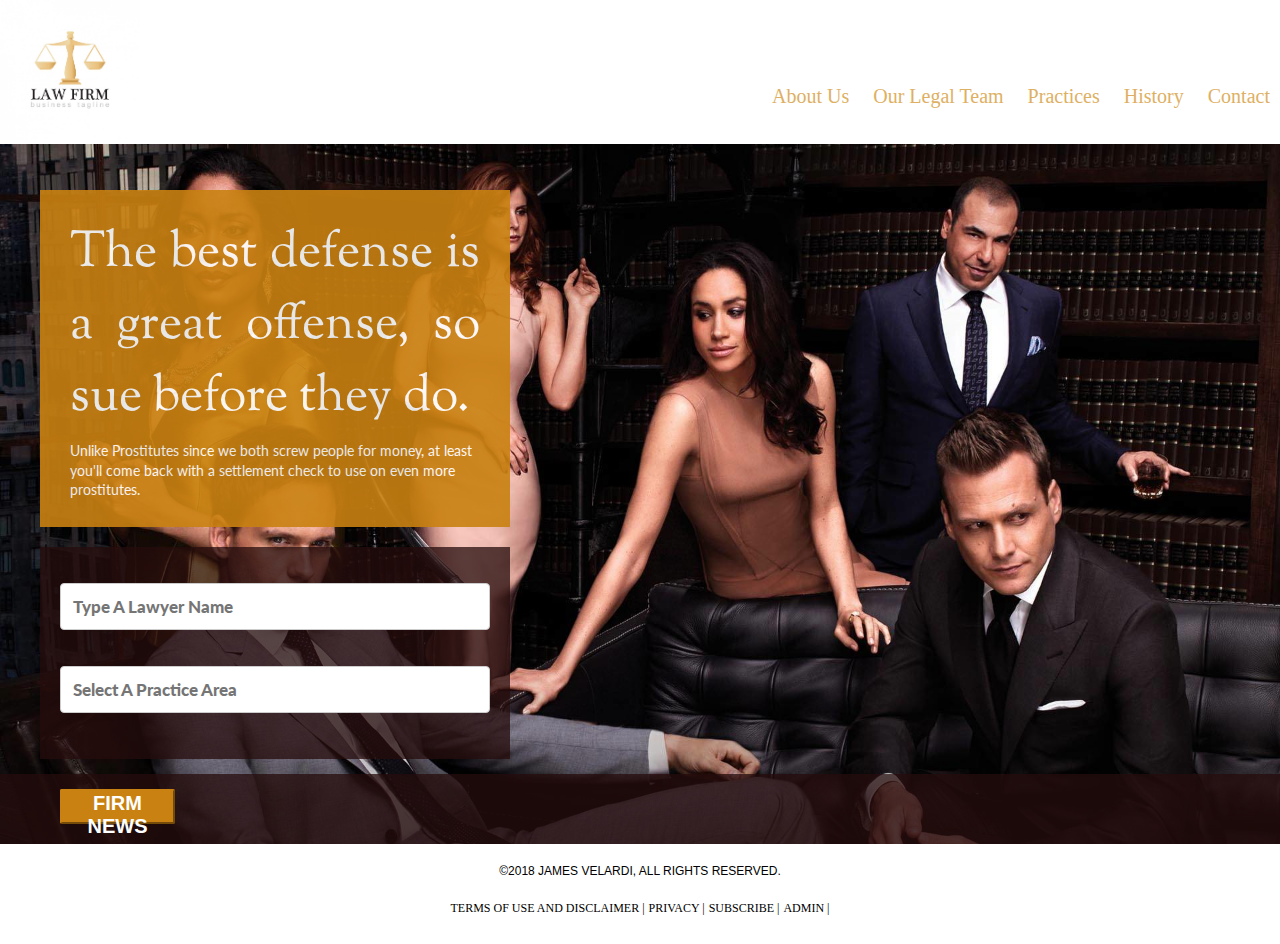
<file: index.html>
<!DOCTYPE html>
<html lang="en" dir="ltr">
  <head>
    <meta charset="utf-8">
    <meta name="viewport" content="width=device-width,initial-scale=1.0">
    <title>Some Law Firm</title>
    <link rel="stylesheet" href="https://use.fontawesome.com/releases/v5.6.3/css/all.css" integrity="sha384-UHRtZLI+pbxtHCWp1t77Bi1L4ZtiqrqD80Kn4Z8NTSRyMA2Fd33n5dQ8lWUE00s/" crossorigin="anonymous">
    <link href="https://fonts.googleapis.com/css?family=Lato" rel="stylesheet">
    <link href="https://fonts.googleapis.com/css?family=Sorts+Mill+Goudy" rel="stylesheet">
    <link rel="stylesheet" href="style.css">
  </head>
  <body>
    <header>
      <div id="logo"></div>
      <nav>
          <label for="toggle">&#9776;</label>
            <input type="checkbox" id="toggle">
        <div class="menu">
          <a href="about.html">About Us</a>
          <a href="theteam.html">Our Legal Team</a>
          <a href="practices.html">Practices</a>
          <a href="history.html">History</a>
          <a href="contact.html">Contact</a>
        </div>
      </nav>
    </header>
    <div id="lawyers">
      <div id="widgetcontainer">
      <div id="slogan">
        <h1>The best defense is a great offense, so sue before they do.</h1>
        <p>Unlike Prostitutes since we both screw people for money, at least you'll come
        back with a settlement check to use on even more prostitutes.</p>
      </div>
      <div class="lawyer-practice-search-name">
        <input type="text" id="lawyerSearch" name="search" placeholder="Type A Lawyer Name">
        <div class="searchwrap"><i class="fas fa-search fa-lg"></i>
        </div>
      </div>
      <div class="lawyer-practice-search-area">
        <input type="text" name="search" placeholder="Select A Practice Area">
        <div class="selectorwrap"><i class="fas fa-caret-right fa-2x"></i>
        </div>
      </div>
    </div>
    <div id="newsfooter">
          <button class="news"><h2>FIRM NEWS</h2></button>
    </div>
  </div>
  <footer>
    <p>©2018 JAMES VELARDI, ALL RIGHTS RESERVED.</p>
    <ul>
      <li><a href="#">TERMS OF USE AND DISCLAIMER |</a></li>
      <li><a href="#">PRIVACY |</a></li>
      <li><a href="#">SUBSCRIBE |</a></li>
      <li><a href="#">ADMIN |</a></li>
    </ul>
  </footer>

  </body>
</html>
</file>
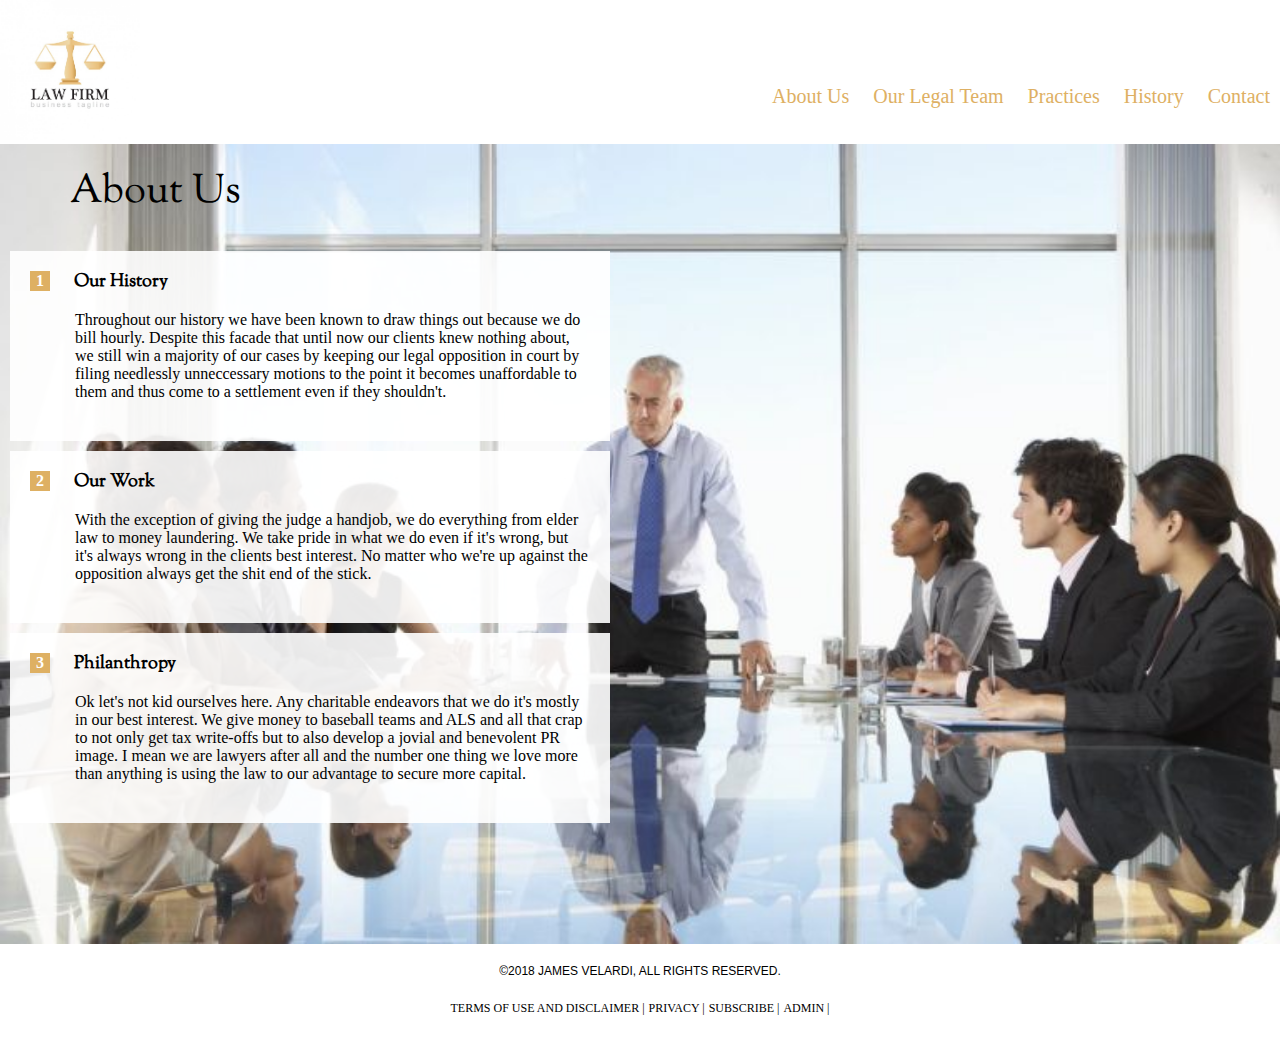
<file: about.html>
<!DOCTYPE html>
<html lang="en" dir="ltr">
  <head>
    <meta charset="utf-8">
    <meta name="viewport" content="width=device-width,initial-scale=1.0">
    <title>Some Law Firm</title>
    <link rel="stylesheet" href="https://use.fontawesome.com/releases/v5.6.3/css/all.css" integrity="sha384-UHRtZLI+pbxtHCWp1t77Bi1L4ZtiqrqD80Kn4Z8NTSRyMA2Fd33n5dQ8lWUE00s/" crossorigin="anonymous">
    <link href="https://fonts.googleapis.com/css?family=Lato" rel="stylesheet">
    <link href="https://fonts.googleapis.com/css?family=Sorts+Mill+Goudy" rel="stylesheet">
    <link rel="stylesheet" href="style.css">
  </head>
  <body>
    <header>
      <a href="index.html"><div id="logo"></div></a>
      <nav>
          <label for="toggle">&#9776;</label>
          <input type="checkbox" id="toggle">
        <div class="menu">
          <a href="#">About Us</a>
          <a href="theteam.html">Our Legal Team</a>
          <a href="practices.html">Practices</a>
          <a href="history.html">History</a>
          <a href="contact.html">Contact</a>
        </div>
      </nav>
    </header>
  <div id="aboutlawyers">
    <h1>About Us</h1>
    <ol class="aboutlist">
      <li class="aboutbox">
        <span class="numberbox">1</span>
        <h4>Our History</h4>
        <p>Throughout our history we have been known to draw things out
           because we do bill hourly. Despite this facade that until now our clients
          knew nothing about, we still win a majority of our cases by keeping our legal opposition
          in court by filing needlessly unneccessary motions to the point it becomes unaffordable to them
          and thus come to a settlement even if they shouldn't. </p>
      </li>
      <li class="aboutbox">
        <span class="numberbox">2</span>
        <h4>Our Work</h4>
        <p>With the exception of giving the judge a handjob, we do everything from elder law to money laundering.
          We take pride in what we do even if it's wrong, but it's always wrong in the clients best interest.
          No matter who we're up against the opposition always get the shit end of the stick.</p>
      </li>
      <li class="aboutbox">
        <span class="numberbox">3</span>
        <h4>Philanthropy</h4>
        <p>Ok let's not kid ourselves here. Any charitable endeavors that we do it's mostly in our best interest.
          We give money to baseball teams and ALS and all that crap to not only get tax write-offs but to also develop a
          jovial and benevolent PR image. I mean we are lawyers after all and the number one thing we love more than anything is
          using the law to our advantage to secure more capital.</p>
      </li>
    </ol>
  </div>
  <footer>
    <p>©2018 JAMES VELARDI, ALL RIGHTS RESERVED.</p>
    <ul>
      <li><a href="#">TERMS OF USE AND DISCLAIMER |</a></li>
      <li><a href="#">PRIVACY |</a></li>
      <li><a href="#">SUBSCRIBE |</a></li>
      <li><a href="#">ADMIN |</a></li>
    </ul>
  </footer>

  </body>
</html>
</file>
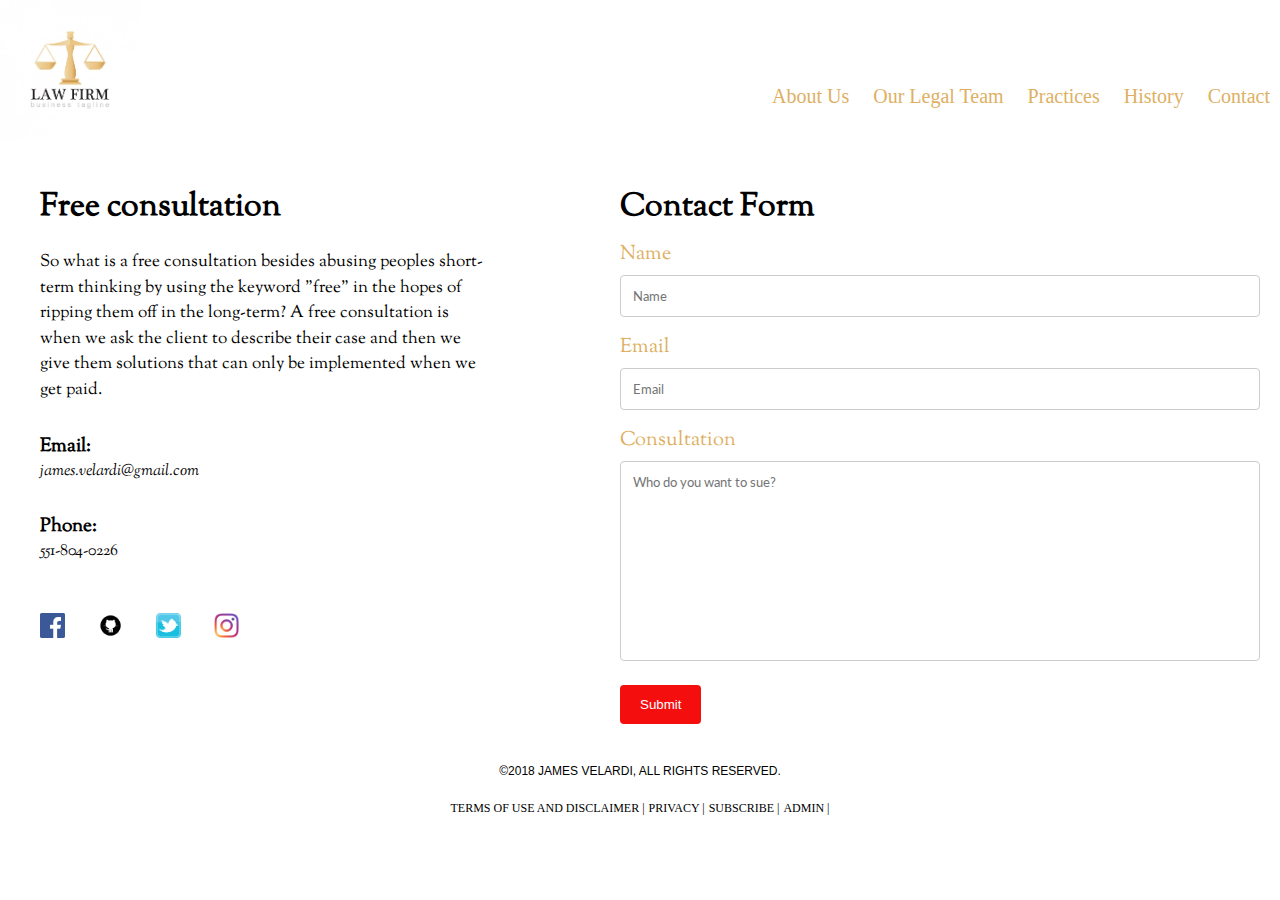
<file: contact.html>
<!DOCTYPE html>
<html lang="en" dir="ltr">
  <head>
    <meta charset="utf-8">
    <meta name="viewport" content="width=device-width,initial-scale=1.0">
    <title>Some Law Firm</title>
    <link rel="stylesheet" href="https://use.fontawesome.com/releases/v5.6.3/css/all.css" integrity="sha384-UHRtZLI+pbxtHCWp1t77Bi1L4ZtiqrqD80Kn4Z8NTSRyMA2Fd33n5dQ8lWUE00s/" crossorigin="anonymous">
    <link href="https://fonts.googleapis.com/css?family=Lato" rel="stylesheet">
    <link href="https://fonts.googleapis.com/css?family=Sorts+Mill+Goudy" rel="stylesheet">
    <link rel="stylesheet" href="style.css">
  </head>
  <body>
    <header>
      <a href="index.html"><div id="logo"></div></a>
      <nav>
          <label for="toggle">&#9776;</label>
          <input type="checkbox" id="toggle">
        <div class="menu">
          <a href="about.html">About Us</a>
          <a href="theteam.html">Our Legal Team</a>
          <a href="practices.html">Practices</a>
          <a href="history.html">History</a>
          <a href="#">Contact</a>
        </div>
      </nav>
    </header>

    <div class="contactContainer">
        
        <h1>Free consultation</h1>

        <p class="consultP">So what is a free consultation besides abusing peoples short-term thinking by using the keyword "free" in the hopes of ripping them off in the long-term? A free consultation is when we ask the client to describe
            their case and then we give them solutions that can only be implemented when we get paid. 
        </p>

        <h3>Email:</h3>
        <p class="contactValue"><em>james.velardi@gmail.com</em></p>
        <h3>Phone:</h3>
        <p class="contactValue">551-804-0226</p>

            <ul>
                <li><a href="https://www.facebook.com/james.velardi" target="blank"><img src="imgs/facebook.png" class="social"></a></li>
                <li><a href="https://github.com/jvelardi" target="blank"><img src="imgs/github.png" class="social"></a></li>
                <li><a href="https://twitter.com/BoiledBiscuit" target="blank"><img src="imgs/twitter1.png" class="social"></a></li>
                <li><a href="https://www.instagram.com/poopi_goldberg/" target="blank"><img src="imgs/instagram.png" class="social"></a></li>
              </ul>
            </div>


    </div>
    
    <div class="formContainer">
      <h1>Contact Form</h1>
        <form id="contactForm" action="MAILTO:james.velardi@gmail.com" method="post" enctype="type/plain">
      
          <label class="formSubject" for="fname">Name</label>
          <input type="text" id="name" name="name" placeholder="Name">
      
          <label class="formSubject" for="lname">Email</label>
          <input type="text" id="email" name="email" placeholder="Email">
          <label class="formSubject" for="subject">Consultation</label>
          <textarea id="subject" name="subject" placeholder="Who do you want to sue?" style="height:200px"></textarea>
      
          <input type="submit" value="Submit">
      
        </form>
      </div>

  <footer>
    <p>©2018 JAMES VELARDI, ALL RIGHTS RESERVED.</p>
    <ul>
      <li><a href="#">TERMS OF USE AND DISCLAIMER |</a></li>
      <li><a href="#">PRIVACY |</a></li>
      <li><a href="#">SUBSCRIBE |</a></li>
      <li><a href="#">ADMIN |</a></li>
    </ul>
  </footer>

  </body>

  <script src="script.js">

  </script>
</html>
</file>
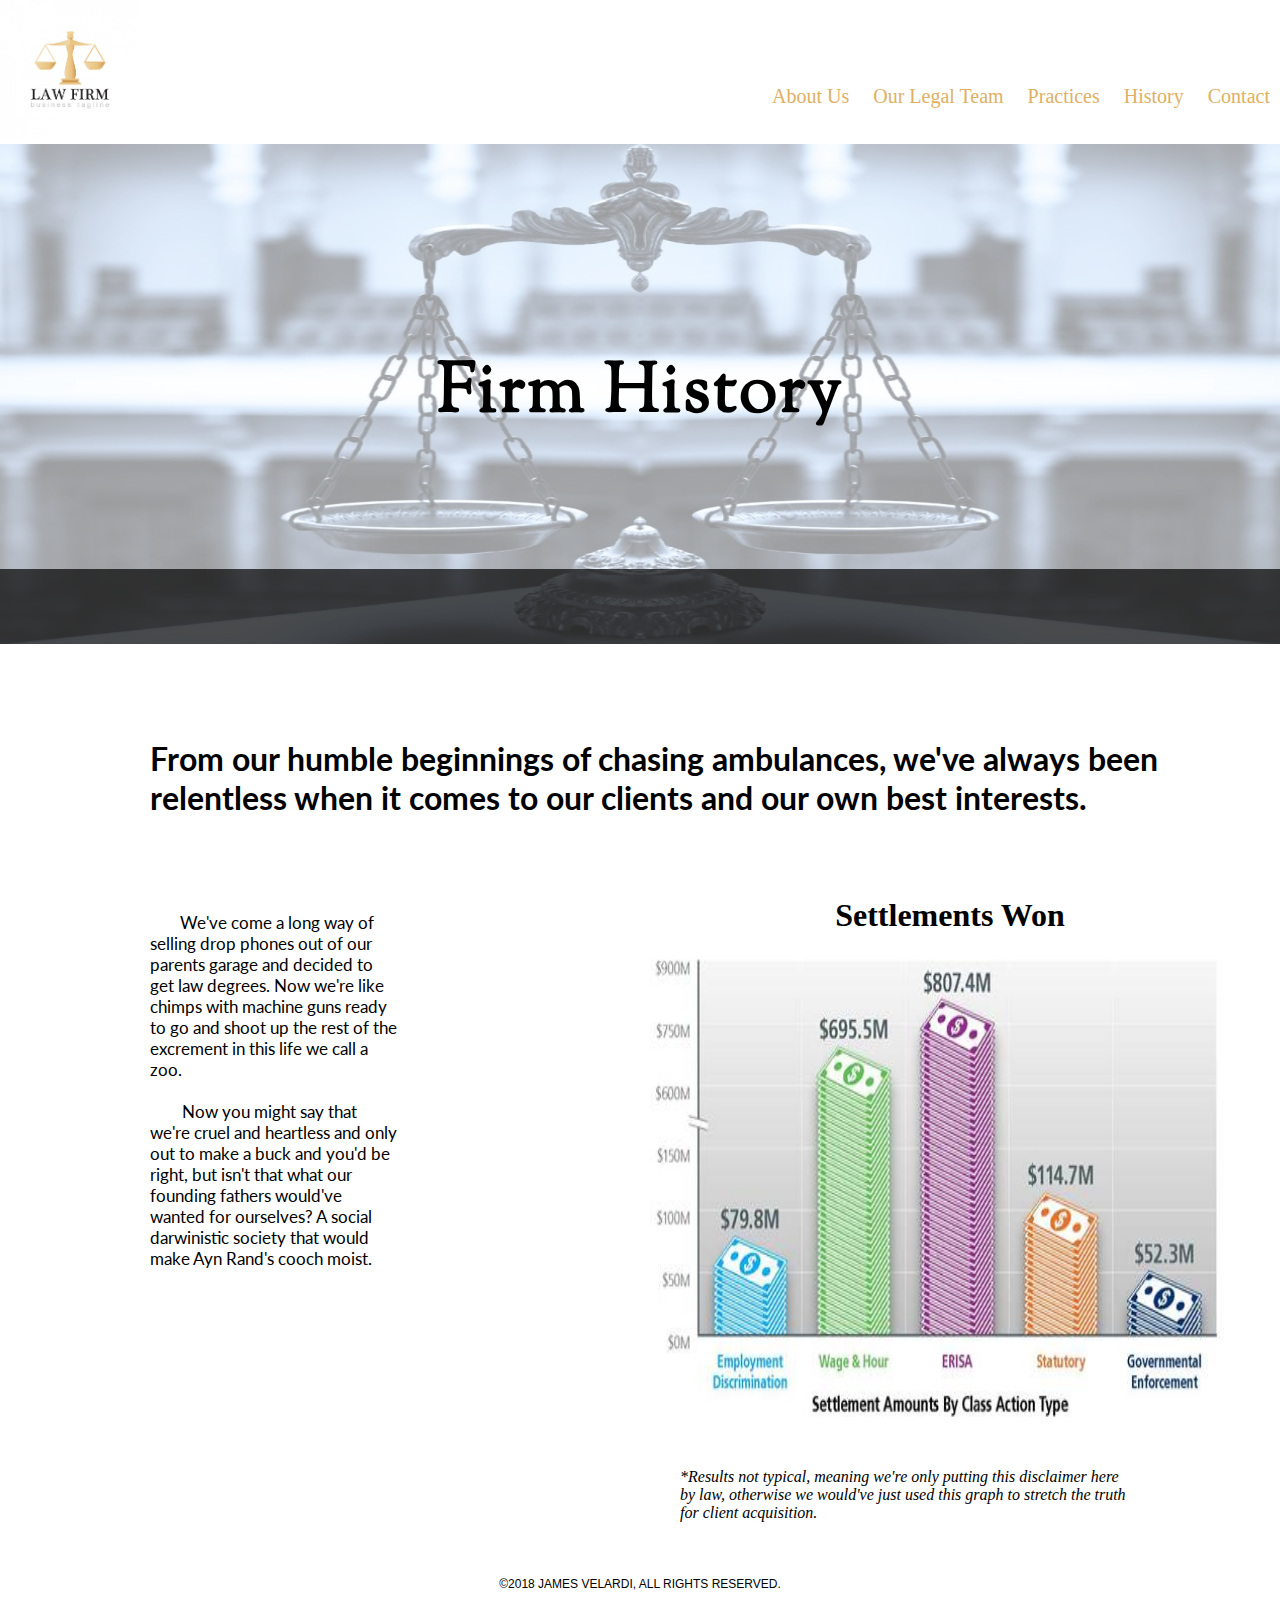
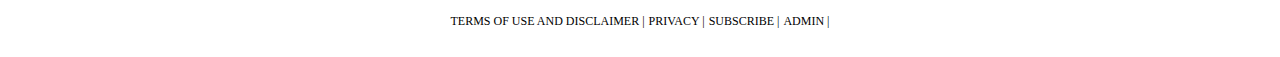
<file: history.html>
<!DOCTYPE html>
<html lang="en" dir="ltr">
  <head>
    <meta charset="utf-8">
    <meta name="viewport" content="width=device-width,initial-scale=1.0">
    <title>Some Law Firm</title>
    <link rel="stylesheet" href="https://use.fontawesome.com/releases/v5.6.3/css/all.css" integrity="sha384-UHRtZLI+pbxtHCWp1t77Bi1L4ZtiqrqD80Kn4Z8NTSRyMA2Fd33n5dQ8lWUE00s/" crossorigin="anonymous">
    <link href="https://fonts.googleapis.com/css?family=Lato" rel="stylesheet">
    <link href="https://fonts.googleapis.com/css?family=Sorts+Mill+Goudy" rel="stylesheet">
    <link rel="stylesheet" href="style.css">
  </head>
  <body>
    <header>
      <a href="index.html"><div id="logo"></div></a>
      <nav>
          <label for="toggle">&#9776;</label>
          <input type="checkbox" id="toggle">
        <div class="menu">
          <a href="about.html">About Us</a>
          <a href="theteam.html">Our Legal Team</a>
          <a href="practices.html">Practices</a>
          <a href="#">History</a>
          <a href="contact.html">Contact</a>
        </div>
      </nav>
    </header>
    <div id="historyContainer">
      <div class="topHead">
        <img src="imgs/lawhistory.jpg" alt="">
        <h1 class="historyHeading">Firm History</h1>
      </div>
      <div class="bottomHead"></div>
        <div class="historyDescription">
          <h1>From our humble beginnings of chasing ambulances, we've always been relentless when it comes to our clients and our own best interests. </h1>
          <p class="shortP">We've come a long way of selling drop phones out of our parents garage and decided to get law degrees. Now we're like chimps with machine guns ready to go and shoot up the
             rest of the excrement in this life we call a zoo.
             <br>
             <br>
             &nbsp &nbsp &nbsp &nbsp Now you might say that we're cruel and heartless and only out 
            to make a buck and you'd be right, but isn't that what our founding fathers
            would've wanted for ourselves? A social darwinistic society that would make Ayn Rand's
            cooch moist.</p>
          </div>
            <div class="lawGraph">
                <h1>Settlements Won</h1>
                <img src="imgs/lawgraph.jpg" alt="">
                <p><em>*Results not typical, meaning we're only putting this disclaimer here by law, otherwise
                  we would've just used this graph to stretch the truth for client acquisition.
                </em></p>
        </div>
    
    </div>
  <footer>
    <p>©2018 JAMES VELARDI, ALL RIGHTS RESERVED.</p>
    <ul>
      <li><a href="#">TERMS OF USE AND DISCLAIMER |</a></li>
      <li><a href="#">PRIVACY |</a></li>
      <li><a href="#">SUBSCRIBE |</a></li>
      <li><a href="#">ADMIN |</a></li>
    </ul>
  </footer>

  </body>

  <script src="script.js">

  </script>
</html>
</file>
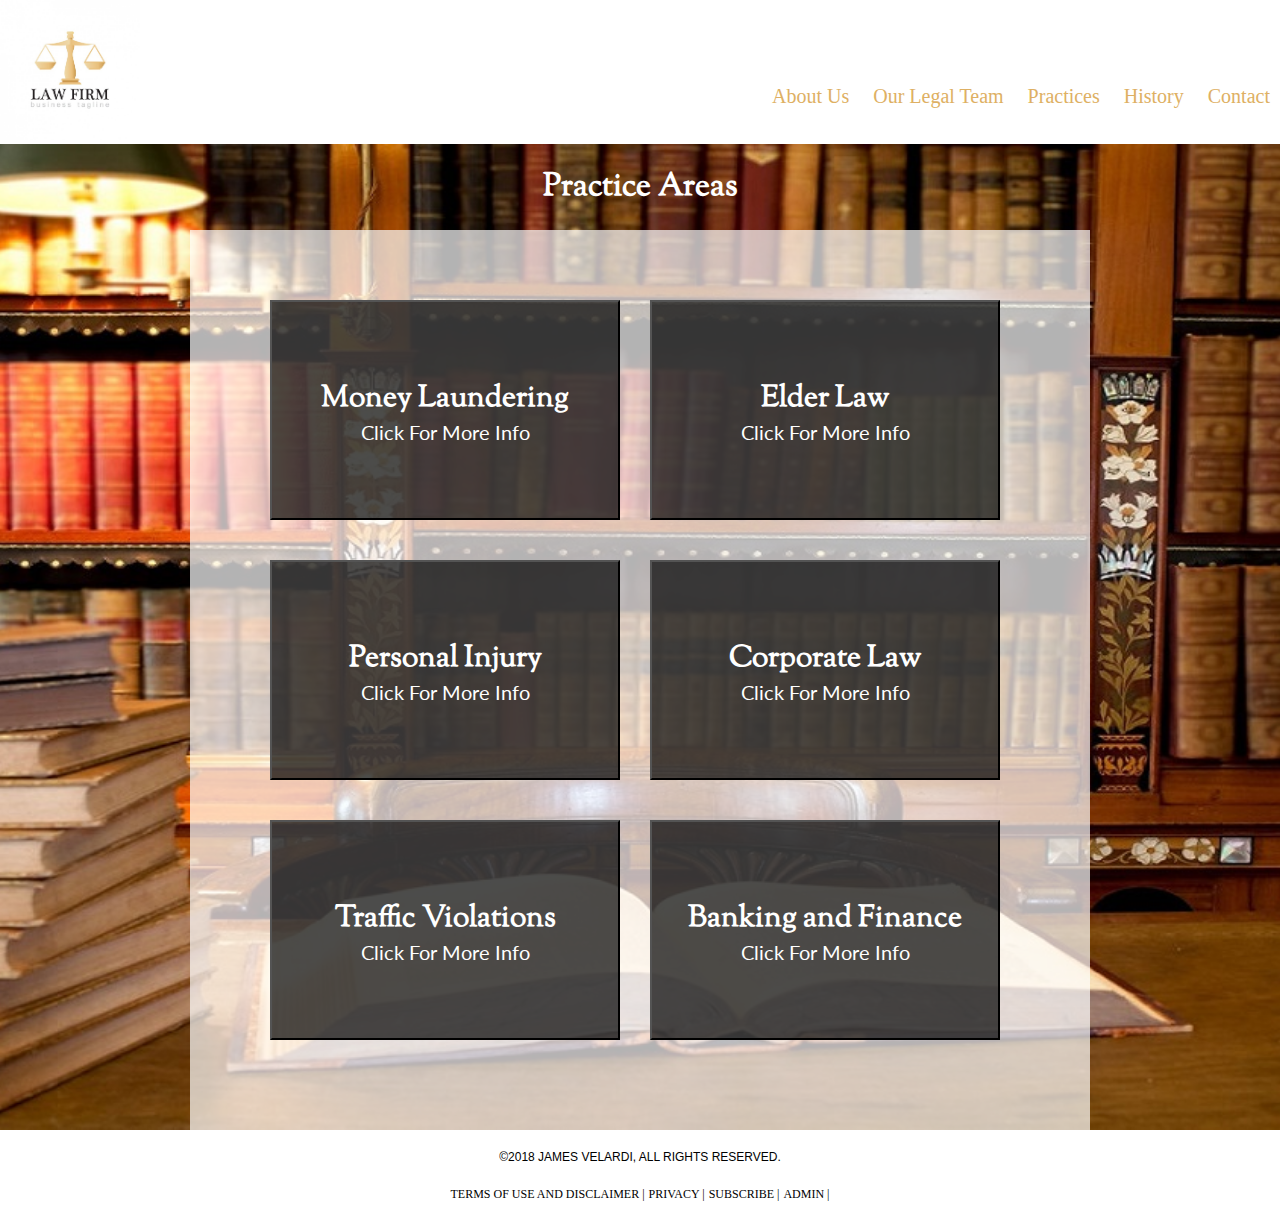
<file: practices.html>
<!DOCTYPE html>
<html lang="en" dir="ltr">
  <head>
    <meta charset="utf-8">
    <meta name="viewport" content="width=device-width,initial-scale=1.0">
    <title>Some Law Firm</title>
    <link rel="stylesheet" href="https://use.fontawesome.com/releases/v5.6.3/css/all.css" integrity="sha384-UHRtZLI+pbxtHCWp1t77Bi1L4ZtiqrqD80Kn4Z8NTSRyMA2Fd33n5dQ8lWUE00s/" crossorigin="anonymous">
    <link href="https://fonts.googleapis.com/css?family=Lato" rel="stylesheet">
    <link href="https://fonts.googleapis.com/css?family=Sorts+Mill+Goudy" rel="stylesheet">
    <link rel="stylesheet" href="style.css">
  </head>
  <body>
    <header>
      <a href="index.html"><div id="logo"></div></a>
      <nav>
          <label for="toggle">&#9776;</label>
          <input type="checkbox" id="toggle">
        <div class="menu">
          <a href="about.html">About Us</a>
          <a href="theteam.html">Our Legal Team</a>
          <a href="#">Practices</a>
          <a href="history.html">History</a>
          <a href="contact.html">Contact</a>
        </div>
      </nav>
    </header>
  <div id="practiceContainer">
    <h1 id="practiceHeader">Practice Areas</h1>
      <div class="lawgrid">
        <button class="practicesBox" id="money" onclick="money()">
            <h1>Money Laundering</h1>
            <p>Click For More Info</p>
        </button>
        <button class="practicesBox" id="elder" onclick="elder()">
            <h1>Elder Law</h1>
            <p>Click For More Info</p>
        </button>
        <button class="practicesBox" id="injury" onclick="injury()">
            <h1>Personal Injury</h1>
            <p>Click For More Info</p>
        </button>
        <button class="practicesBox" id="corporate" onclick="corporate()">
            <h1>Corporate Law</h1>
            <p>Click For More Info</p>
        </button>
        <button class="practicesBox" id="traffic" onclick="traffic()">
            <h1>Traffic Violations</h1>
            <p>Click For More Info</p>
        </button>
        <button class="practicesBox" id="banking" onclick="banking()">
            <h1>Banking and Finance</h1>
            <p>Click For More Info</p>
        </button>

      </div>
</div>
  <footer>
    <p>©2018 JAMES VELARDI, ALL RIGHTS RESERVED.</p>
    <ul>
      <li><a href="#">TERMS OF USE AND DISCLAIMER |</a></li>
      <li><a href="#">PRIVACY |</a></li>
      <li><a href="#">SUBSCRIBE |</a></li>
      <li><a href="#">ADMIN |</a></li>
    </ul>
  </footer>

  </body>

  <script src="script.js">

  </script>
</html>
</file>
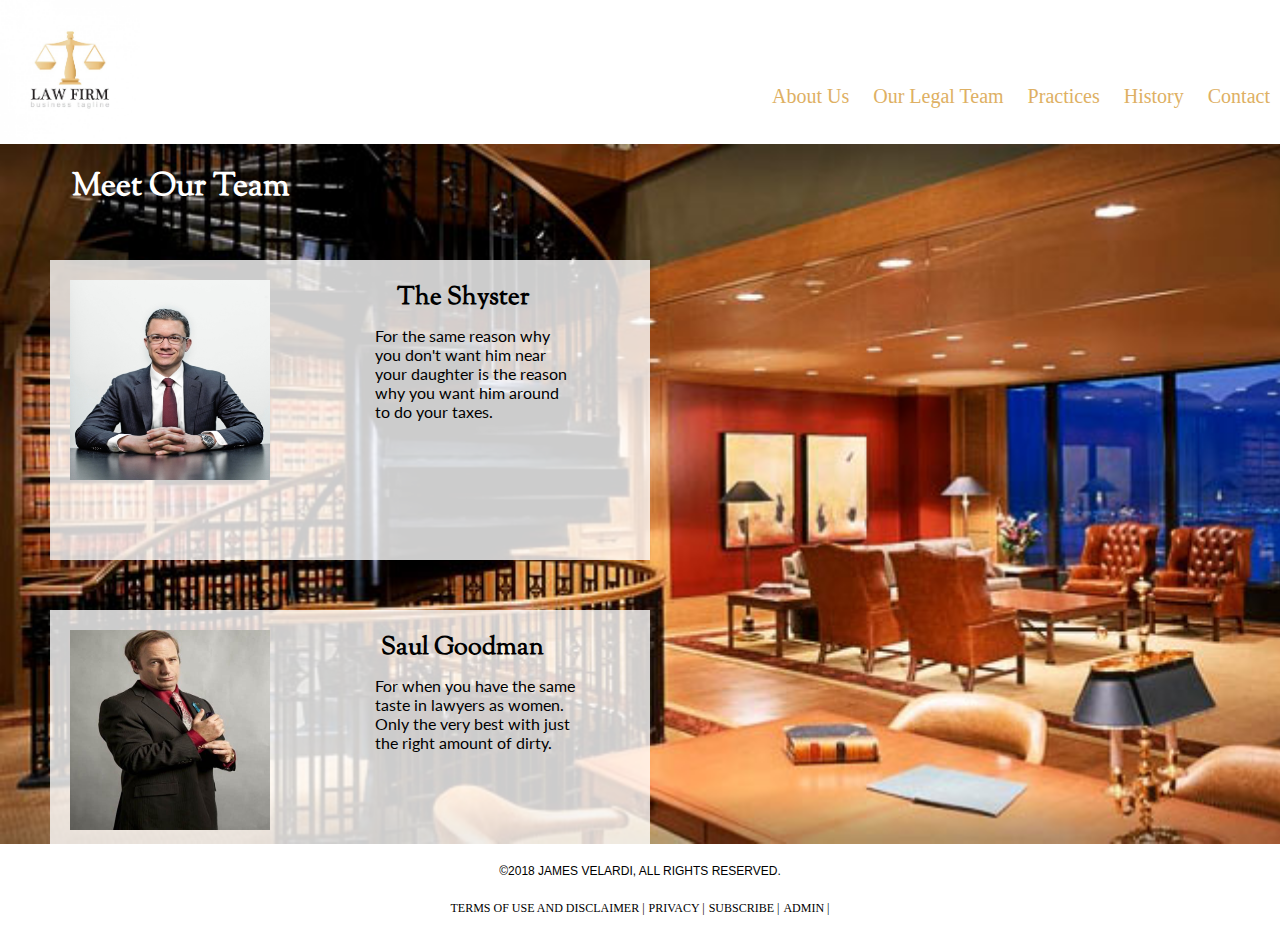
<file: theteam.html>
<!DOCTYPE html>
<html lang="en" dir="ltr">
  <head>
    <meta charset="utf-8">
    <meta name="viewport" content="width=device-width,initial-scale=1.0">
    <title>Some Law Firm</title>
    <link rel="stylesheet" href="https://use.fontawesome.com/releases/v5.6.3/css/all.css" integrity="sha384-UHRtZLI+pbxtHCWp1t77Bi1L4ZtiqrqD80Kn4Z8NTSRyMA2Fd33n5dQ8lWUE00s/" crossorigin="anonymous">
    <link href="https://fonts.googleapis.com/css?family=Lato" rel="stylesheet">
    <link href="https://fonts.googleapis.com/css?family=Sorts+Mill+Goudy" rel="stylesheet">
    <link rel="stylesheet" href="style.css">
  </head>
  <body>
    <header>
      <a href="index.html"><div id="logo"></div></a>
      <nav>
          <label for="toggle">&#9776;</label>
          <input type="checkbox" id="toggle">
        <div class="menu">
          <a href="about.html">About Us</a>
          <a href="#">Our Legal Team</a>
          <a href="practices.html">Practices</a>
          <a href="history.html">History</a>
          <a href="contact.html">Contact</a>
        </div>
      </nav>
    </header>
  <div id="lawyercontainer">
      <h1 id="meetourteam">Meet Our Team</h1>
      <ul id="lawyerUL">
    <li>
      <div class="lawyerbox">
        <img src="imgs/lawyer1.jpg" />
        <h1 class="lawyernames">The Shyster</h1>
        <p> For the same reason why you don't want him near your daughter is the reason why you want him around to do your taxes.</p>
      </div>
    </li>
    <li>
      <div class="lawyerbox">
        <img src="imgs/lawyer2.jpg">
        <h1 class="lawyernames">Saul Goodman</h1>
        <p>For when you have the same taste in lawyers as women. Only the very best with just the right amount of dirty.</p>
      </div>
    </li>
    <li>
      <div class="lawyerbox">
        <img src="imgs/lawyer3.jpg">
        <h1 class="lawyernames">Pill Cosby, Esq.</h1>
        <p>For when you want the equivalent of spiking the punch bowl against the legal opposition. Ladies watch out cause he's available pro bono.</p>
      </div>
    </li>
  </ul>
  </div>
  <footer>
    <p>©2018 JAMES VELARDI, ALL RIGHTS RESERVED.</p>
    <ul>
      <li><a href="#">TERMS OF USE AND DISCLAIMER |</a></li>
      <li><a href="#">PRIVACY |</a></li>
      <li><a href="#">SUBSCRIBE |</a></li>
      <li><a href="#">ADMIN |</a></li>
    </ul>
  </footer>

  </body>
</html>
</file>
<file: style.css>
/*///////////// Table Of Contents ////////////////*/

/* 1. Global CSS Including Home Page CSS */
/* 2. About Page CSS */
/* 3. The Team CSS*/
/* 4. Law Practices CSS*/
/* 5. Law History CSS */
/* 6. Contact Page */
/* 7. Tablet Media Queries */
/* ------7.1 Homepage and Global ------ */
/* ------7.2 About Page ------ */
/* ------7.3 The Team ------*/
/* ------7.4 Law Practices ------ */
/* ------7.5 Law History ------ */
/* ------7.6 Contact Page ------*/
/* 8. Mobile Media Queries */
/* ------8.1 Homepage and Global ------ */
/* ------8.2 About Page ------ */
/* ------8.3 The Team ------*/
/* ------8.4 Law Practices ------ */
/* ------8.5 Law History ------ */
/* ------8.6 Contact Page ------*/


/*////////////// 1. Global and Home Page CSS /////////////*/

* {
  margin: 0 auto;
}

html {
    font-size: 16px;
}

header {
  width: 100%;
  background-color: #fff;
  overflow: auto;
}

#logo {
  height: 140px;
  width: 140px;
  background-image: url(imgs/lawfirm.jpg);
  background-size: contain;
  display: inline-block;
}

label {
  margin: 0 15px 15px 0;
  font-size: 40px;
  display: none;
  width: 26px;
  float: right;
}

#toggle {
  display: none;
}

nav {
  float: right;
  margin-top: 85px;
}

nav a {
  display: inline;
  margin: 10px;
  list-style-type: none;
  font-size: 20px;
  text-decoration: none;
}

/* nav a {
  text-decoration: none;
} */

nav a:link {
  color: #deb063;
}

nav a:visited {
  color: #deb063;
}

nav a:hover {
  color: #ffdba0;
}

nav a:active {
  color: #eea21f;
}

#widgetcontainer {
  width: 470px;
  float: left;
  margin-left: 40px;
}

#lawyers {
  height: 700px;
  width: 100%;
  background-image: url(imgs/thesuitsquad.png);
  background-size: cover;
}

#slogan {
    background: #c98111;
    color: #fff;
    opacity: .9;
    padding: 20px 30px 27px 30px;
    margin: 46px 0 20px;
}

#slogan h1 {
    font-size: 50px;
    font-family: 'Sorts Mill Goudy', serif;
    margin: 8px 0 7px;
    text-align: justify;
    font-weight: 400;
}

#slogan p {
  font-size: 14px;
  font-family: 'Lato', serif;
  line-height: 1.4em;
}

.lawyer-practice-search-name {
  background: rgba(38, 12, 12, 0.75);
  padding: 30px 20px 7px 20px;
}

.lawyer-practice-search-area {
  background: rgba(38, 12, 12, 0.75);
  padding: 7px 20px 30px 20px;
}

.lawyer-practice-search-name input, .lawyer-practice-search-area input {
  display: block;
  width: 390px;
  font-size: 17px;
  font-weight: 900;
  padding: 10px 10px;
  font-family: "Font Awesome 5 Free";
}

.searchwrap {
  position: absolute;
  left: 435px;
  top: 595px;
}

.fa-search {
  color: #c98111;
}

.selectorwrap {
  position: absolute;
  left: 440px;
  top: 670px;
}

.fa-caret-right {
  color: #c98111;
}

#newsfooter {
  background: rgba(38, 12, 12, 0.75);
  height: 70px;
  width: 100%;
  position: relative;
  top: 630px;
}

.news {
  height: 35px;
  width: 115px;
  background: #c98111;
  position: relative;
  right: 450px;
  top: 15px;
  color: #fff;
  text-align: center;
  border-color: #c98111;
  border-radius: 2px;
}

footer {
  height: 80px;
  width: 100%;
  clear: both;
}

footer p {
  margin: 20px;
  font-family: "arial";
  font-weight: 100;
  font-size: 12px;
  text-align: center;
}

footer ul {
  margin: 20px;
  padding: 0;
  text-align: center;
}
footer ul li {
  display: inline;
  list-style-type: none;
  font-size: 12px;
}

footer a {
  text-decoration: none;
  color: #000;
}


footer a:hover {
  color: #deb063;
}

footer a:active {
  color: #deb063;
}

/*////////////////// 2. About CSS //////////////*/

#aboutlawyers {
  height: 800px;
  width: 100%;
  background-image: url(imgs/aboutlawyers.jpg);
  background-size: cover;
}

#aboutlawyers h1 {
  font-family: 'Sorts Mill Goudy', serif;
  font-size: 40px;
  padding: 20px;
  font-weight: 200;
  margin-left: 50px;
}

.aboutlist {
  list-style-type: none;
  padding-left: 0;
}

.aboutbox {
    width: 600px;
    padding-bottom: 40px;
    background-color: rgba(255, 255, 255, 0.9);
    margin: 10px;
}

.numberbox {
  margin: 20px;
  display: inline-block;
  height: 20px;
  width: 20px;
  background-color: #deb063;
  color: #fff;
  text-align: center;
  font-weight: 900;
  line-height: 1.3;
}

.aboutbox h4 {
  display: inline-block;
  font-size: 18px;
  font-family: 'Sorts Mill Goudy', serif;
}

.aboutbox p {
  margin-left: 65px;
  margin-right: 20px;
}

/*////////////////// 3. The Team CSS //////////////*/

#lawyercontainer {
  background: url(imgs/lawroom.jpg);
  width: 100%;
  height: 700px;
  background-repeat: no-repeat;
  background-size: cover;
  overflow: auto;
}


#meetourteam {
  font-family: 'Sorts Mill Goudy', serif;
  color: #fff;
  margin: 20px;
  width: 25%;
  text-align: center;
}

.lawyerbox {
  height: 300px;
  width: 600px;
  margin: 50px;
  background: rgba(255, 255, 255, 0.8);
  overflow: auto;
}

.lawyerbox p {
  font-family: 'Lato', serif;
  padding-left: 100px;
  padding-right: 20px;
  display: inline-block;
  width: 200px;
}

.lawyerbox img {
  height: 200px;
  width: 200px;
  margin: 20px 5px 5px 20px;
  float: left;
}

.lawyernames {
  font-family: 'Sorts Mill Goudy', serif;
  font-size: 25px;
  text-align: center;
  margin: 20px 0 10px 0;
}

#lawyerUL {
  padding-left: 0;
}

#lawyerUL li {
  list-style-type: none;
}

/*////////////////// 4. Law Practices CSS //////////////*/

#practiceContainer {
  background: url(imgs/practices.jpg);
  width: 100%;
  height: 100%;
  background-repeat: no-repeat;
  background-size: cover;
  background-position: center center;
}

.lawgrid {
  width: 800px;
  height: 800px;
  background: rgba(255, 255, 255, 0.7);
  margin: 20px auto;
  padding: 50px;
}

.practicesBox {
  width: 350px;
  height: 220px;
  background: rgba(0,0,0, 0.7);
  display: inline-block;
  margin-left: 30px;
  margin-top: 20px;
  margin-bottom: 20px;
  float: left;
}

#practiceHeader {
  font-family: 'Sorts Mill Goudy', serif;
  color: #fff;
  text-align: center;
  padding-top: 20px;
}

.practicesBox h1 {
  color: #fff;
  font-family: 'Sorts Mill Goudy', serif;
  font-size: 30px;
}

.practicesBox p {
    font-family: 'Lato', arial;
    text-align: center;
    color: #fff;
    font-size: 20px;
}

/*//////////////////////////// 5. Law History CSS /////////////////*/

#historyContainer {
  /* background: url(imgs/lawhistory.jpg); */
  width: 100%;
  /* background-repeat: no-repeat;
  background-size: contain; */
}

.topHead {
    width: 100%;
    height: 500px;
}

.topHead img{
  opacity: .4;
  background-repeat: no-repeat;
  background-size: contain;
  width: 100%;
  height: 500px;
  position: absolute;
  z-index: -1;
}

.historyHeading {
  color: #000;
  font-family: 'Sorts Mill Goudy', serif;
  font-size: 70px;
  text-align: center;
  width: 100%;
  margin-top: 200px;
  display: inline-block;
  letter-spacing: 2px;
}

.bottomHead {
  background-color: rgba(0,0,0, 0.7);
  height: 75px;
  /* margin-bottom: 20px; */
  position: relative;
  bottom: 75px;
}

.historyDescription {
    margin: 20px 0px 50px 150px;
}

.historyDescription h1 {
    font-family: 'Lato', serif;
}

.shortP {
    font-family: 'Lato', serif;
    font-size: 17px;
    width: 250px;
    margin-left: 0;
    margin-right: 0;
    margin-top: 95px;
    display: inline-block;
    float: left;
    text-indent: 30px;
}

.lawGraph {
    /* height: 200px; */
    /* width: 300px; */
    margin: 30px;
    display: inline-block;
    float: right;
    height: 650px;
    width: 600px;
}

.lawGraph h1 {
    text-align: center;
}

.lawGraph img {
    height: 500px;
    width: 580px;
}

.lawGraph p {
    width: 450px;
    margin: 30px;
}

/*//////////////////// 6. Contact Page/////////////////// */

/* Style inputs with type="text", select elements and textareas */
input[type=text], select, textarea {
  width: 100%; /* Full width */
  padding: 12px; /* Some padding */  
  border: 1px solid #ccc; /* Gray border */
  border-radius: 4px; /* Rounded borders */
  box-sizing: border-box; /* Make sure that padding and width stays in place */
  margin-top: 6px; /* Add a top margin */
  margin-bottom: 16px; /* Bottom margin */
  resize: none;
  font-family: "lato", serif;
}

/* Style the submit button with a specific background color etc */
input[type=submit] {
  background-color: rgb(245, 14, 14);
  color: white;
  padding: 12px 20px;
  border: none;
  border-radius: 4px;
  cursor: pointer;
}

/* When moving the mouse over the submit button, add a darker green color */
input[type=submit]:hover {
  background-color: #bb0909;
}

/* Add a background color and some padding around the form */
.formContainer {
  padding: 20px;
  width: 50%;
  float: right;
  margin: 20px 0;
  font-family: 'Sorts Mill Goudy', serif;
}

.formContainer h1 {
  margin-bottom: 10px;
}

.formSubject {
  position: static;
  float: left;
  font-size: 20px;
  display: block;
  color: #deb063;
  cursor: default;
  margin: 0;
}

.contactContainer {
    width: 35%;
    float: left;
    margin: 40px;
    font-family: 'Sorts Mill Goudy', serif;
}

.consultP {
    margin-top: 20px;
    line-height: 1.5;
    font-size: 17px;
}

.social {
  background-size: cover;
  height: 25px;
  width: 25px;
  margin-right: 30px;
}

.contactContainer li {
    display: inline;
}

.contactContainer ul {
    margin-top: 50px;
    padding: 0;
}

.contactContainer h3 {
    margin-top: 30px;
}

/* /////////////////// 7. Tablet Media Queries /////////////// */

@media only screen and (max-width: 768px) {

/* /////////////////// 7.1 Homepage and Global //////////   */

  #logo {
    height: 100px;
    width: 100px;
    background-image: url(imgs/lawfirm.jpg);
    background-size: contain;
    display: inline-block;
  }

  #lawyers {
      height: 600px;
      padding-top: 20px;
  }

label {
  display: block;
  cursor: pointer;
  color: #deb063;
  position: absolute;
  top: 30px;
  right: 50px; 
}

label:hover {
  color: #ffdba0;
}

.menu { 
  display: none;
  background-color :#bfb5b524;
  overflow-x: hidden;
}

#toggle:checked + .menu {
  display: block;
}

.menu a {
    display: block;
    width: 100%;
    margin-top: 0;
    margin-bottom: 10px;
    margin-left: 0;
    padding: 12px;
    padding-top: 15px;
    border-top: 1px solid black;
}

nav {
  margin-top: 30px;
  width: 100%;
}

#widgetcontainer {
    /* margin-left: 240px;
    margin-right: 200px; */
    margin: 0 auto;
    width: 350px;
    float: none;
}

.searchwrap {
  position: relative;
  left: 253px;
  top: -27px;
  font-size: 12px;
}

.selectorwrap {
  position: relative;
  left: 255px;
  top: -33px;
  font-size: 12px;
}

.news {
  position: static;
  margin: 17px;
}

#slogan {
    padding: 15px 20px;
}

#slogan h1 {
  font-size: 30px;
  font-weight: 900;
  margin: 0;
}

#slogan p {
font-size: 15px;
font-family: 'Lato', serif;
line-height: 1.4em;
}

.lawyer-practice-search-name {
  padding-top: 40px;
  padding-bottom: 10px;
}

.lawyer-practice-search-area {
  padding-top: 10px;
  padding-bottom: 15px;
}


.lawyer-practice-search-name input, .lawyer-practice-search-area input {
display: block;
width: 250px;
font-size: 13px;
font-weight: 900;
padding: 15px 15px;
margin: auto;
font-family: "Font Awesome 5 Free";
}

#newsfooter {
  position: relative;
  top: 19px;
}

/*////////////////// 7.2 About Page //////////////// */

#aboutlawyers h1 {
  text-align: center;
  margin-left: 0;
}

.aboutbox {
  width: 540px;
  margin: 0 auto 30px auto;
}

/*////////////////// 7.3 The Team //////////////// */

#meetourteam {
  width: 100%;
}

.lawyerbox {
    margin-left: auto;
    margin-right: auto;
    width: 550px;
}

/*////////////////// 7.4 Law Practices //////////////// */

.lawgrid {
  width: 500px;
  height: 630px;
}

.practicesBox {
  width: 230px;
  height: 170px;
  margin: 20px 10px 20px 10px;
}

/*////////////////// 7.5 Law History //////////////// */

.historyHeading {
  font-size: 50px;
}

.historyDescription {
  margin-left: 0;
}

.historyDescription h1 {
  font-size: 25px;
  text-align: center;
  margin: 0 auto;
}

.shortP {
  display: block;
  width: 80%;
  text-align: justify;
  float: none;
  margin: 50px auto 0 auto;
  padding-right: 20px;
  padding-left: 20px;
}

.lawGraph img {
  height: 400px;
  width: 520px;
  display: block;
  margin: 0 auto;
}

.lawGraph {
  display: block;
  margin: 50px auto 0 auto;
  float: none;
  height: 520px;
}

.lawGraph h1 {
  text-align: center;
}

.lawGraph p {
  display: block;
  width: 100%;
  text-align: center;
}

/*////////////////// 7.6 Contact Page //////////////// */

.contactContainer {
  width: 100%;
  float: none;
  margin: 0 auto;
}

.contactContainer h1 {
  text-align: center;
  margin-top: 20px;
}

.consultP {
  display: block;
  text-align: center;
  padding-left: 20px;
  padding-right: 20px;
}

.contactValue {
  text-align: center;
  margin-top: 10px;
}

.formSubject:hover {
  color: #deb063;
}

.contactContainer h3 {
  text-align: center;
}

.social {
  margin-left: 35px;
}

.contactContainer ul {
  text-align: center;
}

.formContainer {
  float: none;
  width: 100%;
  text-align: center;
  padding-left: 0;
}

#contactForm {
  padding-left: 30px;
  padding-right: 30px;
}
}

/*////////////////// 8. Mobile Media Queries //////////////// */

@media only screen and (max-width: 400px) {

/* /////////////////// 8.1 Homepage and Global //////////   */  

label {
  position: absolute;
  top: 28px;
  right: 30px; 
}

#widgetcontainer {
  width: 280px;
}

#slogan h1 {
  font-size: 28px;
}

#slogan p {
  font-size: 13px;
}

.searchwrap {
  position: relative;
  left: 206px;
}

.selectorwrap {
  position: relative;
  left: 208px;
}

.lawyer-practice-search-name input, .lawyer-practice-search-area input {
  width: 220px;
}

#newsfooter {
  position: relative;
  top: 40px;
}

/* /////////////////// 8.2 About Page //////////   */ 

.aboutbox {
  width: 230px;
}

.aboutbox p {
  font-size: 12px;
}

#aboutlawyers {
  height: 100%;
}

.aboutbox p {
  margin-left: 20px;
  text-indent: 20px;
}

/* /////////////////// 8.3 The Team //////////   */

#meetourteam {
  margin-left: 0;
}

.lawyerbox {
  width: 260px;
  height: 300px;
}

.lawyerbox img {
  display: block;
  float: none;
  margin-left: auto;
  margin-right: auto;
  margin-top: 60px;
  width: 50%;
  height: 100px;
}

.lawyernames {
  position: relative;
  bottom: 160px;
}

.lawyerbox p {
  display: block;
  text-align: justify;
  text-indent: 30px;
  width: 180px;
  padding-left: 0;
  padding-right: 0;
  position: relative;
  bottom: 58px;
  font-size: 12px;
  margin-bottom: 5px;
}

/* /////////////////// 8.4 Law Practices //////////   */

.lawgrid {
  width: 350px;
  height: auto;
  padding: 20px 0 20px 0;
}

.practicesBox {
  display: block;
  width: 60%;
  margin: 20px auto;
  float: none;
  
}

.practicesBox h1 {
  font-size: 23px;
}

.practicesBox p {
  font-size: 17px;
}

/* /////////////////// 8.5 Law History //////////   */

 .historyDescription h1 {
  font-size: 21px;
  text-align: justify;
  padding-right: 20px;
  padding-left: 20px;
  text-indent: 30px;
}

.topHead img {
  height: 449px;
}

.shortP {
  font-size: 14px;
}

.lawGraph {
  width: 300px;
  height: 480px;
}

.lawGraph h1 {
  font-size: 25px;
  text-align: center;
}

.lawGraph img {
  width: 300px;
  height: 300px;
}

.lawGraph p {
  width: 300px;
  margin: 20px auto;
  text-align: justify;
  text-indent: 30px;
}

/* /////////////////// 8.6 Contact Page //////////   */

.consultP {
  text-align: justify;
  text-indent: 30px;
}
}
</file>
